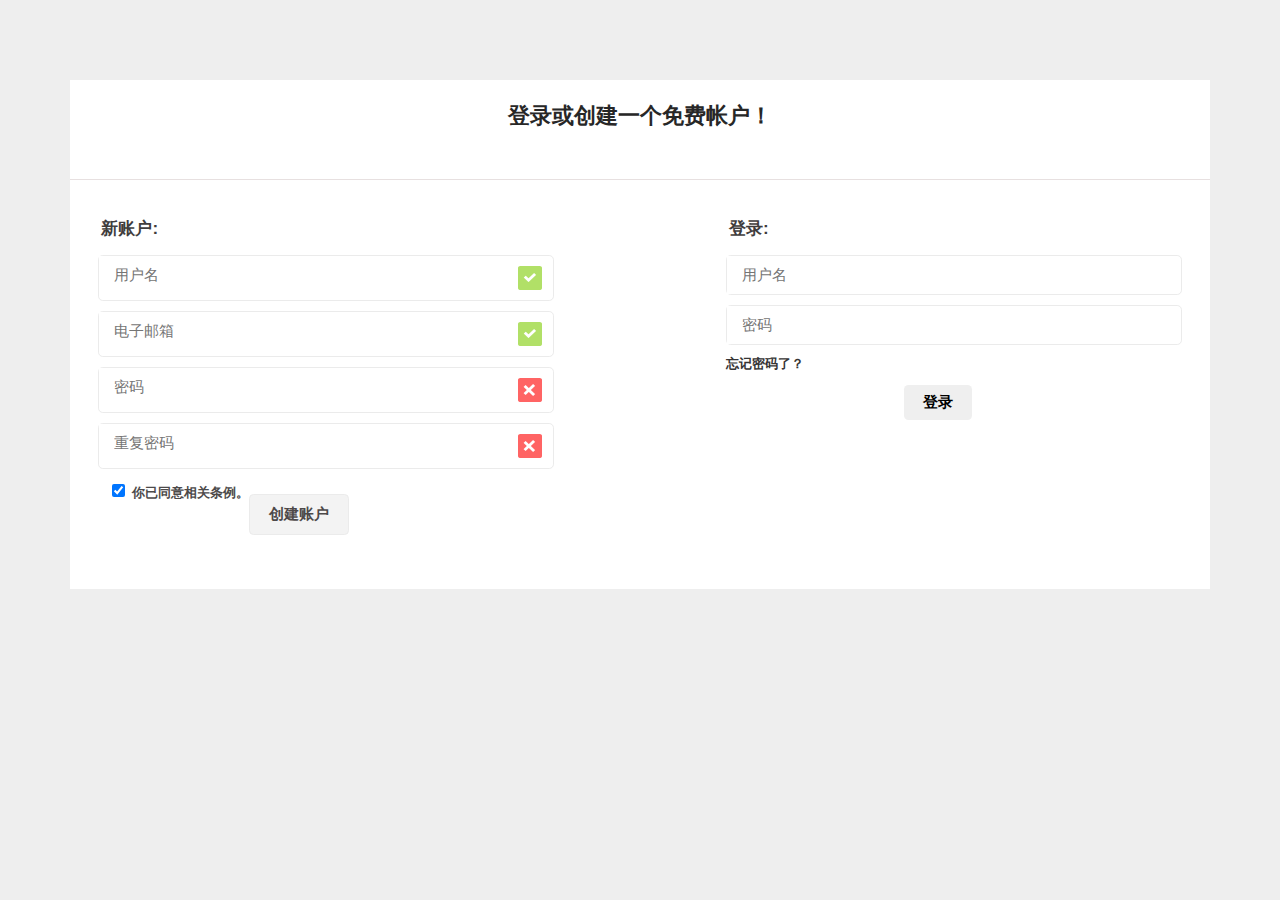
<file: 响应式表单/index.html>
<!DOCTYPE html>
<html>
<head>
    <meta charset="utf-8">
    <link href="css/style.css" rel='stylesheet' type='text/css'/>
    <meta name="viewport" content="width=device-width, initial-scale=1">
    <title>响应式表单</title>
    <script type="application/x-javascript"> addEventListener("load", function () {
        setTimeout(hideURLbar, 0);
    }, false);
    function hideURLbar() {
        window.scrollTo(0, 1);
    } </script>
    <!--webfonts-->
    <!--//webfonts-->
</head>
<body>
<div class="main">
    <div class="header">
        <h1>登录或创建一个免费帐户！</h1>
    </div>
    <p></p>
    <form>
        <ul class="left-form">
            <h2>新账户:</h2>
            <li>
                <input type="text" placeholder="用户名" required/>
                <a href="#" class="icon ticker"> </a>
                <div class="clear"></div>
            </li>
            <li>
                <input type="text" placeholder="电子邮箱" required/>
                <a href="#" class="icon ticker"> </a>
                <div class="clear"></div>
            </li>
            <li>
                <input type="password" placeholder="密码" required/>
                <a href="#" class="icon into"> </a>
                <div class="clear"></div>
            </li>
            <li>
                <input type="password" placeholder="重复密码" required/>
                <a href="#" class="icon into"> </a>
                <div class="clear"></div>
            </li>
            <label class="checkbox"><input type="checkbox" name="checkbox" checked=""><i> </i>你已同意相关条例。</label>
            <input type="submit" onClick="myFunction()" value="创建账户">
            <div class="clear"></div>
        </ul>
        <ul class="right-form">
            <h3>登录:</h3>
            <div>
                <li><input type="text" placeholder="用户名" required/></li>
                <li><input type="password" placeholder="密码" required/></li>
                <h4>忘记密码了？</h4>
                <input type="submit" onClick="myFunction()" value="登录" style="margin-left: 100px">
            </div>
            <div class="clear"></div>
        </ul>
        <div class="clear"></div>

    </form>

</div>

</body>
</html>
</file>
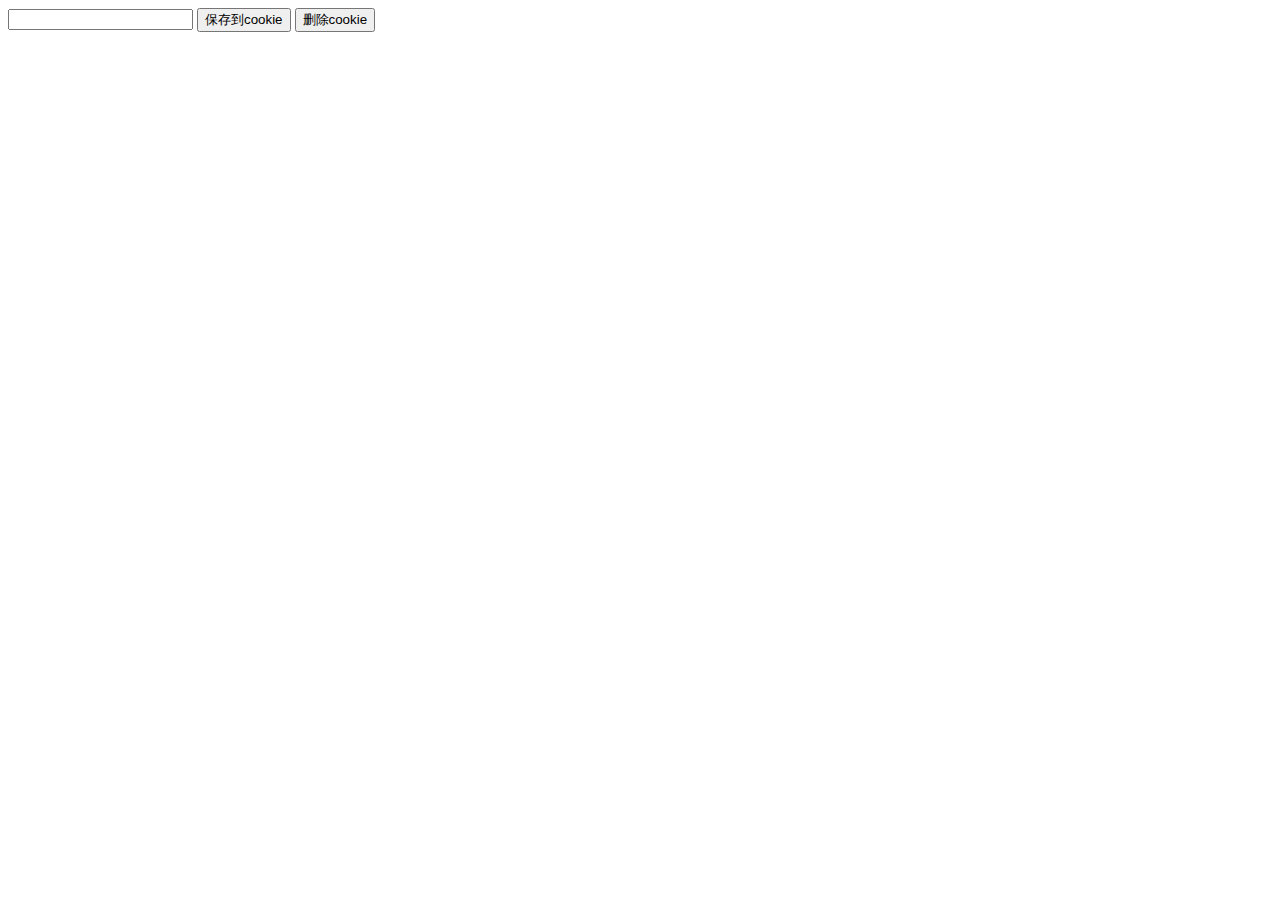
<file: cookie的存取与删除/cookie.html>
<!doctype html>
<html lang="en">
<head>
    <meta charset="UTF-8">
    <title>Document</title>
    <script>
        window.onload=function(){
            var oUser=document.getElementById("username");
            var oSave=document.getElementById("add");
            var oDel=document.getElementById("del");
            if(getCookie("username")){
                oUser.value=getCookie("username");}
            oSave.onclick=function(){
                alert("登陆成功");
                if(confirm("是否要保存cookie")){
                    setCookie('username',oUser.value,5);
                }
            };
            oDel.onclick=function(){
                if(confirm("是否要删除cookie")){
                    removeCookie("username");
                    oUser.value='';
                }
            }
        }
        function setCookie(key,value,t){
            var oDate=new Date();
            oDate.setDate(oDate.getDate()+t);
            document.cookie=key+'='+value+';expires='+oDate.toGMTString();
        }
        function getCookie(key){
            var arr1=document.cookie.split("; ");
            for(var i=0;i<arr1.length;i++){
                var arr2=arr1[i].split("=");
                if(arr2[0]==key){
                    return decodeURI(arr2[1]);
                }

            }
        }
        function removeCookie(key){
            setCookie(key,'',-1);
        }
    </script>
</head>
<body>
<input type="text" id="username"/>
<input type="button" id="add" value="保存到cookie"/>
<input type="button" id="del" value="删除cookie"/>
</body>
</html>
</file>
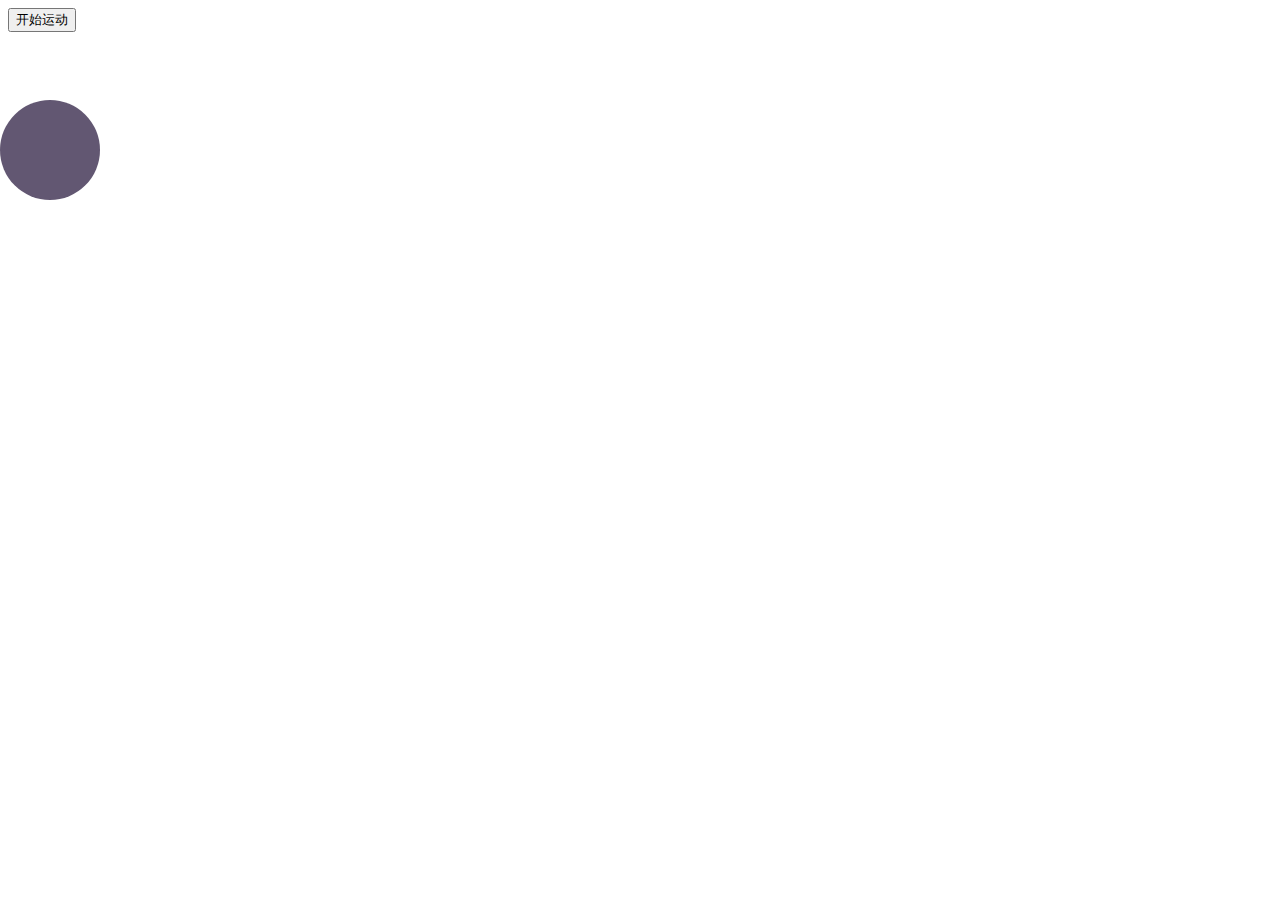
<file: 常见的运动专题/弹性运动.html>
<!doctype html>
<html lang="en">
<head>
    <meta charset="UTF-8">
    <title>Document</title>
    <style>
        .box1{
            background:#625772;
            border-radius: 50%;
            width:100px;
            height:100px;
            position:absolute;
            left:0px;
            top:100px;
        }
    </style>
</head>
<body>
<script>
    var iSpeed=0;
    //var timer=null;
    function startMove(){
        var oDiv= document.getElementsByClassName("box1")[0];
        //clearInterval(timer);
        timer=setInterval(function(){
            iSpeed+=(300-oDiv.offsetLeft)/5;
            iSpeed*=0.7;//摩擦力系数
            oDiv.style.left=oDiv.offsetLeft+iSpeed+'px';
        },30)
    }

</script>
<div id="box"><div>
    <input value="开始运动" type="button" onclick="startMove()">
    <div class="box1"></div>
</body>
</html>
</file>
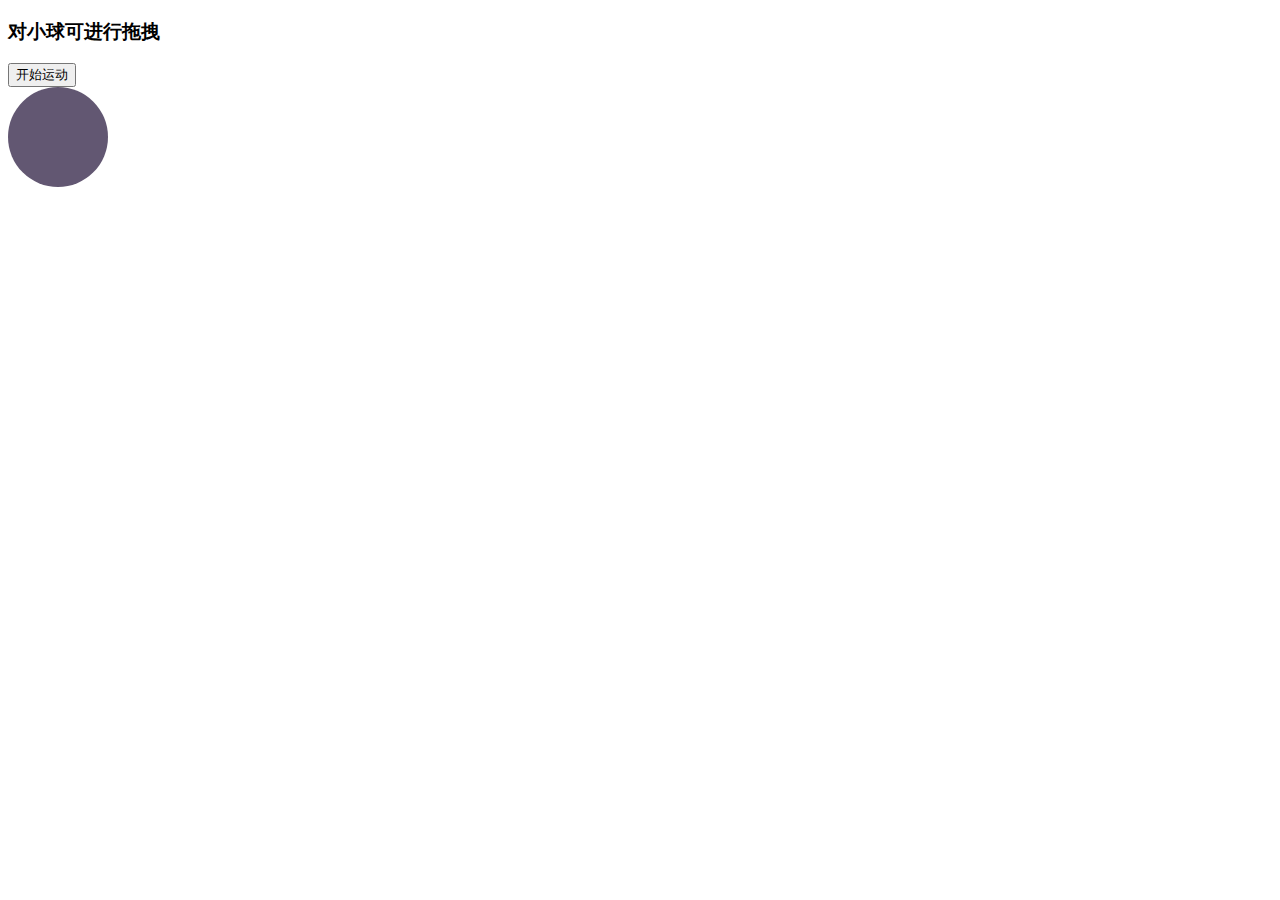
<file: 常见的运动专题/拖拽与碰撞运动.html>
<!DOCTYPE html>
<html lang="en">
<head>
    <meta charset="UTF-8">
    <title>Title</title>
    <style>
        #div1 {
            width: 100px;
            height: 100px;
            border-radius: 50%;
            background: #625772;
            position: absolute;
        }

        div {
            width: 3px;
            height: 3px;
            border-radius: 50%;
            position: absolute;
            background: #625772;
        }
    </style>
    <script>
        window.onload = function () {
            var oDiv = document.getElementById("div1");

            var lastX = 0;
            var lastY = 0;

            oDiv.onmousedown = function (ev) {
                var oEvent = ev || event;
                var disX = oEvent.clientX - oDiv.offsetLeft;
                var disY = oEvent.clientY - oDiv.offsetTop;

                document.onmousemove = function (ev) {
                    var oEvent = ev || event;
                    var l = oEvent.clientX - disX;
                    var t = oEvent.clientY - disY;

                    oDiv.style.left = l + 'px';
                    oDiv.style.top = t + 'px';

                    iSpeedX = l - lastX;
                    iSpeedY = t - lastY;
                    lastX = l;
                    lastY = t;
                    document.title = "x:" + iSpeedX + "|y:" + iSpeedY;
                };
                document.onmouseup = function () {
                    document.onmousemove = null;
                    document.onmouseup = null;

                    startMove();
                };
            }
        }

        var timer = null;

        var iSpeedX = 0;
        var iSpeedY = 0;
        function startMove() {
            clearInterval(timer);
            timer = setInterval(function () {
                var oDiv = document.getElementById("div1");

                iSpeedY += 3;

                var l = oDiv.offsetLeft + iSpeedX;
                var t = oDiv.offsetTop + iSpeedY;

                if (t >= document.documentElement.clientHeight - oDiv.offsetHeight) {
                    iSpeedY *= -0.8;
                    iSpeedX *= 0.8;
                    t = document.documentElement.clientHeight - oDiv.offsetHeight;
                } else if (t <= 0) {
                    iSpeedY *= -1;
                    iSpeedX *= 0.8;
                    t = 0;
                }
                if (l > document.documentElement.clientWidth - oDiv.offsetWidth) {
                    iSpeedX *= -0.8;
                    l = document.documentElement.clientWidth - oDiv.offsetWidth;
                } else if (l <= 0) {
                    iSpeedX *= -0.8;
                    l = 0;
                }
                if (Math.abs(iSpeedX) < 1) {
                    iSpeedX = 0;
                }
                if (Math.abs(iSpeedY) < 1) {
                    iSpeedY = 0;
                }
                if (iSpeedX == 0 && iSpeedY == 0 && t == document.documentElement.clientHeight - oDiv.offsetHeight) {
                    clearInterval(timer);
                    alert("停止");
                }
                oDiv.style.left = l + 'px';
                oDiv.style.top = t + 'px';
            }, 30);
        }
    </script>
</head>
<body>
<h3 >对小球可进行拖拽</h3>
<input type="button" value="开始运动" onclick="startMove()">
<div id="div1"></div>
</body>
</html>
</file>
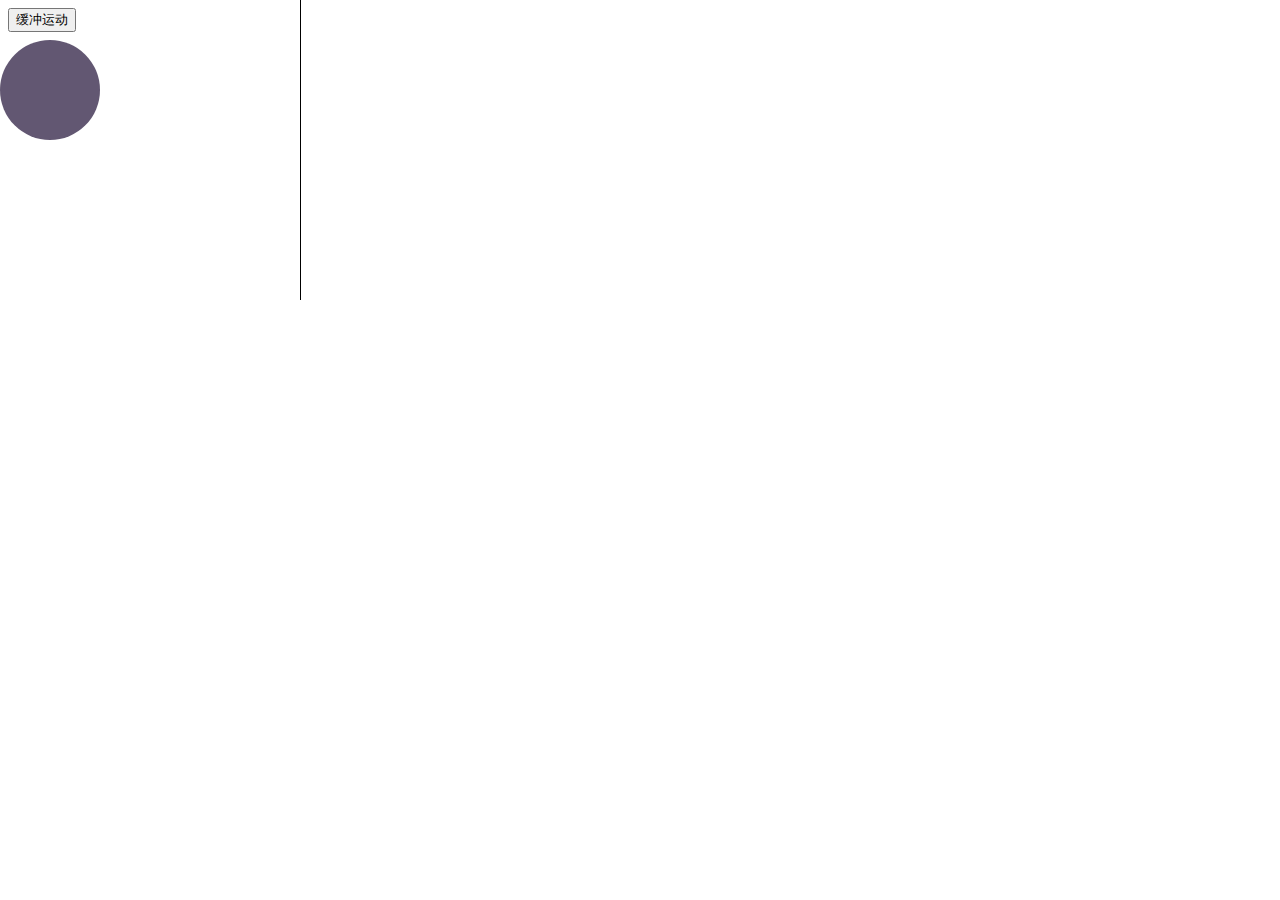
<file: 常见的运动专题/缓冲运动.html>
<!DOCTYPE html>
<html lang="en">
<head>
    <meta charset="UTF-8">
    <title>Title</title>
    <style>
        #div1{
            width:100px;
            height:100px;
            border-radius: 50%;
            background-color: #625772;
            position:absolute;
            top:40px;
            left:0px;
        }
    </style>
</head>
<body>
<input type="button" value="缓冲运动" onclick="startMove(300)">
<div id="div1"></div>
<span style="width:1px;height:300px;background: black;position:absolute;left: 300px;;top:0;"></span>
<script>
    var timer=null;
    var oDiv = document.getElementById("div1");
    function startMove(iTarget){
        clearInterval(timer);
        timer=setInterval(
                function(){
                    var speed=(iTarget-oDiv.offsetLeft)/8;
                    speed=speed>0?Math.ceil(speed):Math.floor(speed);
                    if(oDiv.offsetLeft>=iTarget){
                        clearInterval(timer);
                    }else{

                        oDiv.style.left=oDiv.offsetLeft+speed+'px';
                    }
                },30
        );
    }
</script>
</body>
</html>
</file>
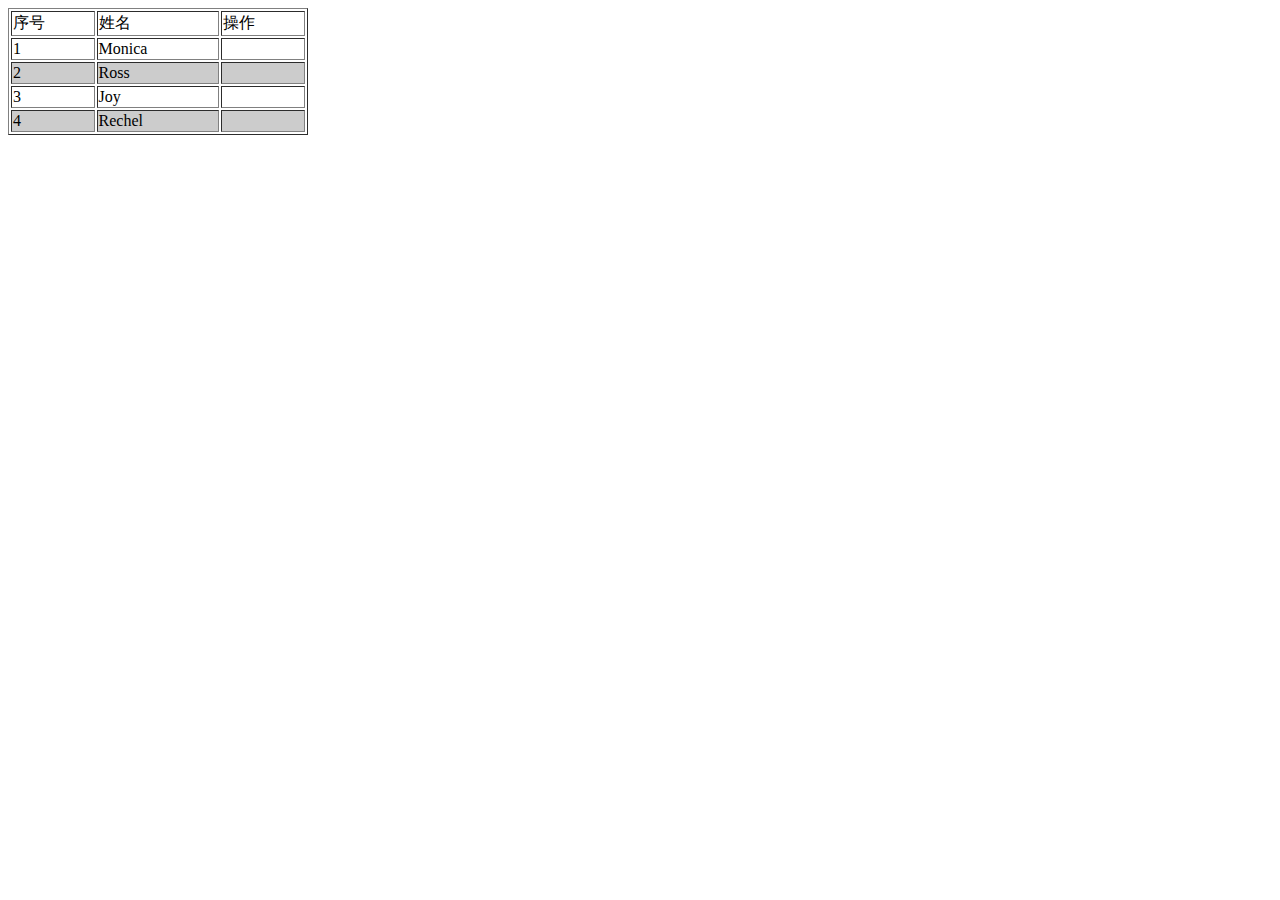
<file: 表格常见效果/01.表格-隔行变色.html>
<!DOCTYPE html>
<html lang="en">
<head>
    <meta charset="UTF-8">
    <title>隔行变色</title>
    <script>
        window.onload= function () {
            var oTable=document.getElementById('table1');
            var oTr=oTable.tBodies[0].rows;
            var i=0;
            for(i=0;i<oTr.length;i++){
                oTr[i].style.background=i%2?'#ccc':'';
            }
        }
    </script>
</head>
<body>
<table border="1" style="width:300px"; id="table1">
    <thead>
        <td>序号</td>
        <td>姓名</td>
        <td>操作</td>
    </thead>
    <tbody>
        <tr>
            <td>1</td>
            <td>Monica</td>
            <td></td>
        </tr>
        <tr>
            <td>2</td>
            <td>Ross</td>
            <td></td>
        </tr>
        <tr>
            <td>3</td>
            <td>Joy</td>
            <td></td>
        </tr>
        <tr>
            <td>4</td>
            <td>Rechel</td>
            <td></td>
        </tr>
    </tbody>
</table>
</body>
</html>
</file>
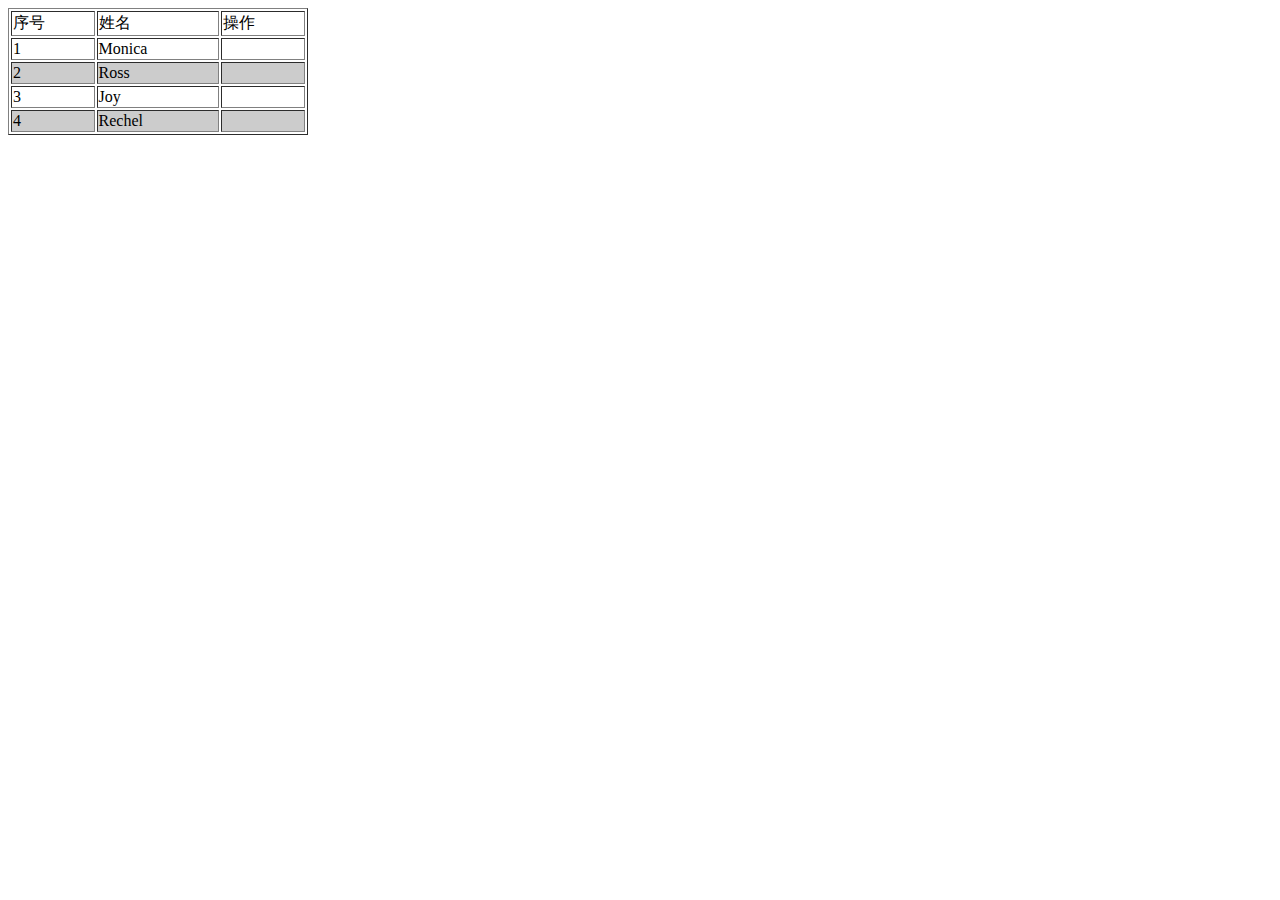
<file: 表格常见效果/02-悬停变色.html>
<!DOCTYPE html>
<html lang="en">
<head>
    <meta charset="UTF-8">
    <title>隔行变色</title>
    <script>
        window.onload= function () {
            var oTable=document.getElementById('table1');
            var oTr=oTable.tBodies[0].rows;
            var i=0;
            var oldColor='';
            for(i=0;i<oTr.length;i++){
                oTr[i].style.background=i%2?'#ccc':'';
                oTr[i].onmouseover=function(){
                    oldColor=this.style.background;
                    this.style.background='yellow';
                };
                oTr[i].onmouseout=function(){
                    this.style.background=oldColor;
                };

            }
        }
    </script>
</head>
<body>
<table border="1" style="width:300px"; id="table1">
    <thead>
    <td>序号</td>
    <td>姓名</td>
    <td>操作</td>
    </thead>
    <tbody>
    <tr>
        <td>1</td>
        <td>Monica</td>
        <td></td>
    </tr>
    <tr>
        <td>2</td>
        <td>Ross</td>
        <td></td>
    </tr>
    <tr>
        <td>3</td>
        <td>Joy</td>
        <td></td>
    </tr>
    <tr>
        <td>4</td>
        <td>Rechel</td>
        <td></td>
    </tr>
    </tbody>
</table>
</body>
</html>
</file>
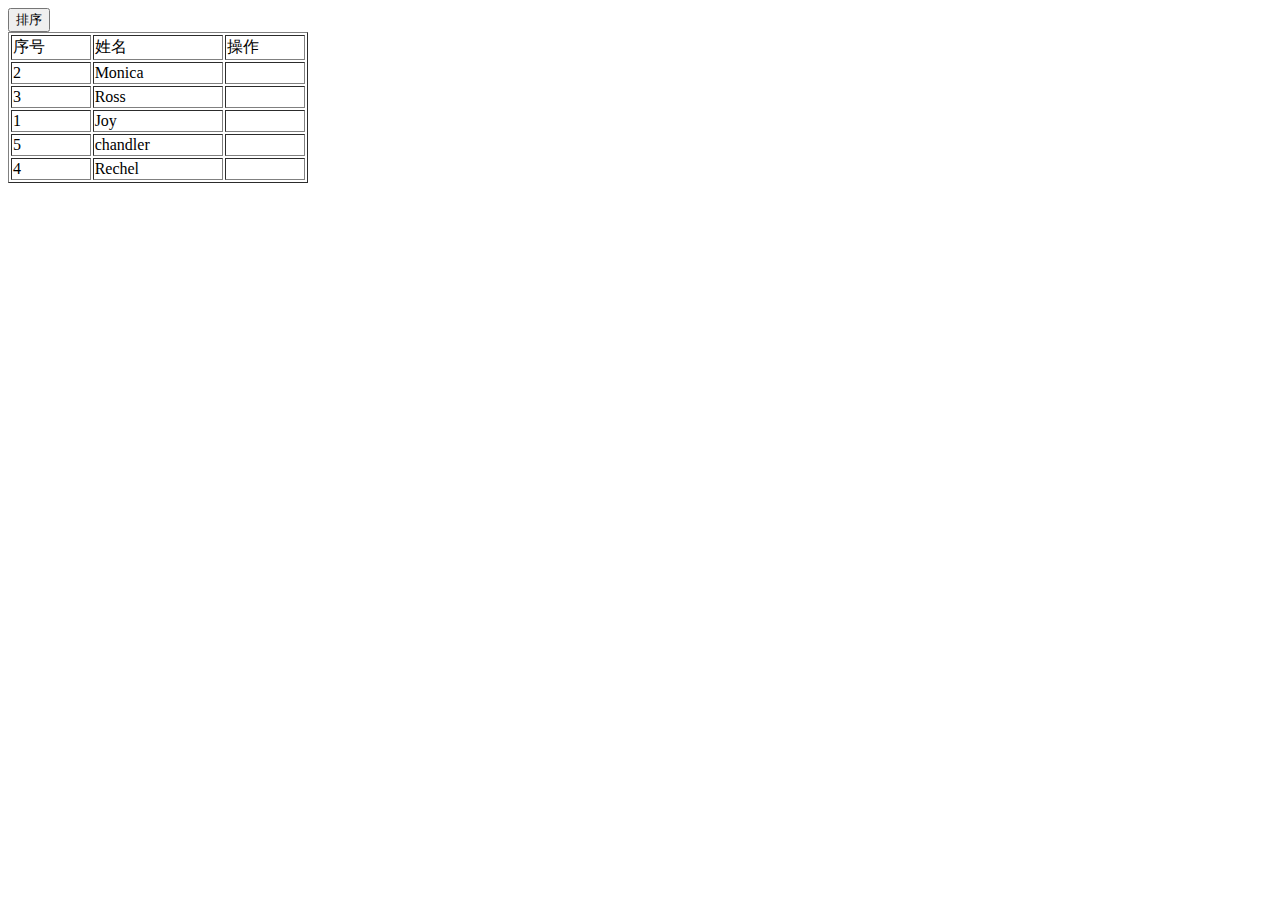
<file: 表格常见效果/03-表格升降排序.html>
<!DOCTYPE html>
<html lang="en">
<head>
    <meta charset="UTF-8">
    <title>隔行变色</title>
    <script>
        window.onload= function () {
            var oBtn=document.getElementById("btn1");
            var oTable=document.getElementById('table1');
            var oTr=oTable.tBodies[0].rows;
            var bAsc=true;
            oBtn.onclick= function () {
                var i=0;
                var arr=[];
                //1.转成数组
                for(i=0;i<oTr.length;i++){
                    arr[i]=oTr[i];
                }
                //2.数组排序
                arr.sort(function(tr1,tr2){
                    if(bAsc){
                        return parseInt(tr1.cells[0].innerHTML)-parseInt(tr2.cells[0].innerHTML);
                    }else {
                        return parseInt(tr2.cells[0].innerHTML)-parseInt(tr1.cells[0].innerHTML);
                    }

                });
                //3.重新插入
                for(var j=0;j<arr.length;j++){
                    oTable.tBodies[0].appendChild(arr[j]);
                }

                bAsc=!bAsc;

//                if(bAsc){
//                    bAsc=false;
//                }else {
//                    bAsc=true;
//                }
//                console.log(bAsc);
            };
        }
    </script>
</head>
<body>
<input type="button" value="排序" id="btn1">
<table border="1" style="width:300px"; id="table1">
    <thead>
    <td>序号</td>
    <td>姓名</td>
    <td>操作</td>
    </thead>
    <tbody>
    <tr>
        <td>2</td>
        <td>Monica</td>
        <td></td>
    </tr>
    <tr>
        <td>3</td>
        <td>Ross</td>
        <td></td>
    </tr>
    <tr>
        <td>1</td>
        <td>Joy</td>
        <td></td>
    </tr>
    <tr>
        <td>5</td>
        <td>chandler</td>
        <td></td>
    </tr>
    <tr>
        <td>4</td>
        <td>Rechel</td>
        <td></td>
    </tr>
    </tbody>
</table>
</body>
</html>
</file>
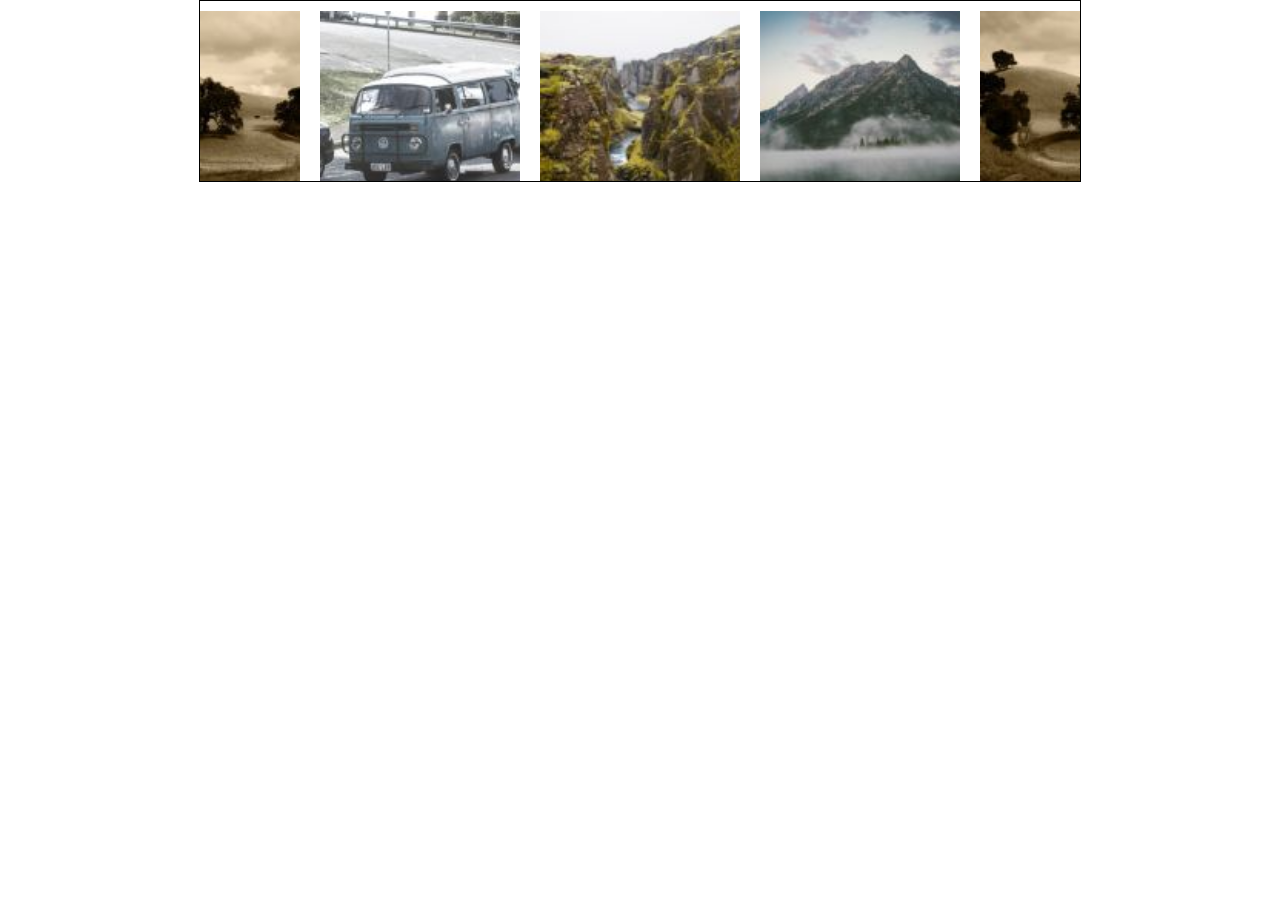
<file: 轮播专题/1.无缝滚动.html>
<!DOCTYPE html>
<html lang="en">
<head>
    <meta charset="UTF-8">
    <title>Title</title>
    <style>
        *{
            margin:0;padding:0;
        }
        #div1{
            position: relative;border: 1px solid #000000;width:880px;height:180px;margin:0 auto;
            overflow: hidden;
        }
        #div1 ul{
            position: absolute;left:0;
        }
        #div1 ul li{
            list-style: none;float: left;width:200px;height:160px;padding:10px;
        }
        #div1 ul li img{
            width:200px;
        }
    </style>
    <script>
        window.onload=function(){
            var oDiv=document.getElementById("div1");
            var oUl=oDiv.getElementsByTagName("ul")[0];
            var aLi=oUl.getElementsByTagName("li");
            var timer=null;

            oUl.innerHTML+=oUl.innerHTML;
            oUl.style.width=aLi.length*aLi[0].offsetWidth+'px';

            timer=setInterval(fnMove,30);

            //无缝滚动
            function fnMove(){
                if(oUl.offsetLeft<-oUl.offsetWidth/2){
                    oUl.style.left=0;
                }
                oUl.style.left=oUl.offsetLeft-5+"px";
            }

            //鼠标移入暂停
            oDiv.onmouseover=function(){
                clearInterval(timer);
            };
            oDiv.onmouseout=function(){
               timer =setInterval(fnMove,30);
            }
        };
    </script>
</head>
<body>
<div id="div1">
    <ul>
        <li><img src="img/5.jpg" alt="1"></li>
        <li><img src="img/6.jpg" alt="1"></li>
        <li><img src="img/7.jpg" alt="1"></li>
        <li><img src="img/8.jpg" alt="1"></li>
    </ul>
</div>
</body>
</html>
</file>
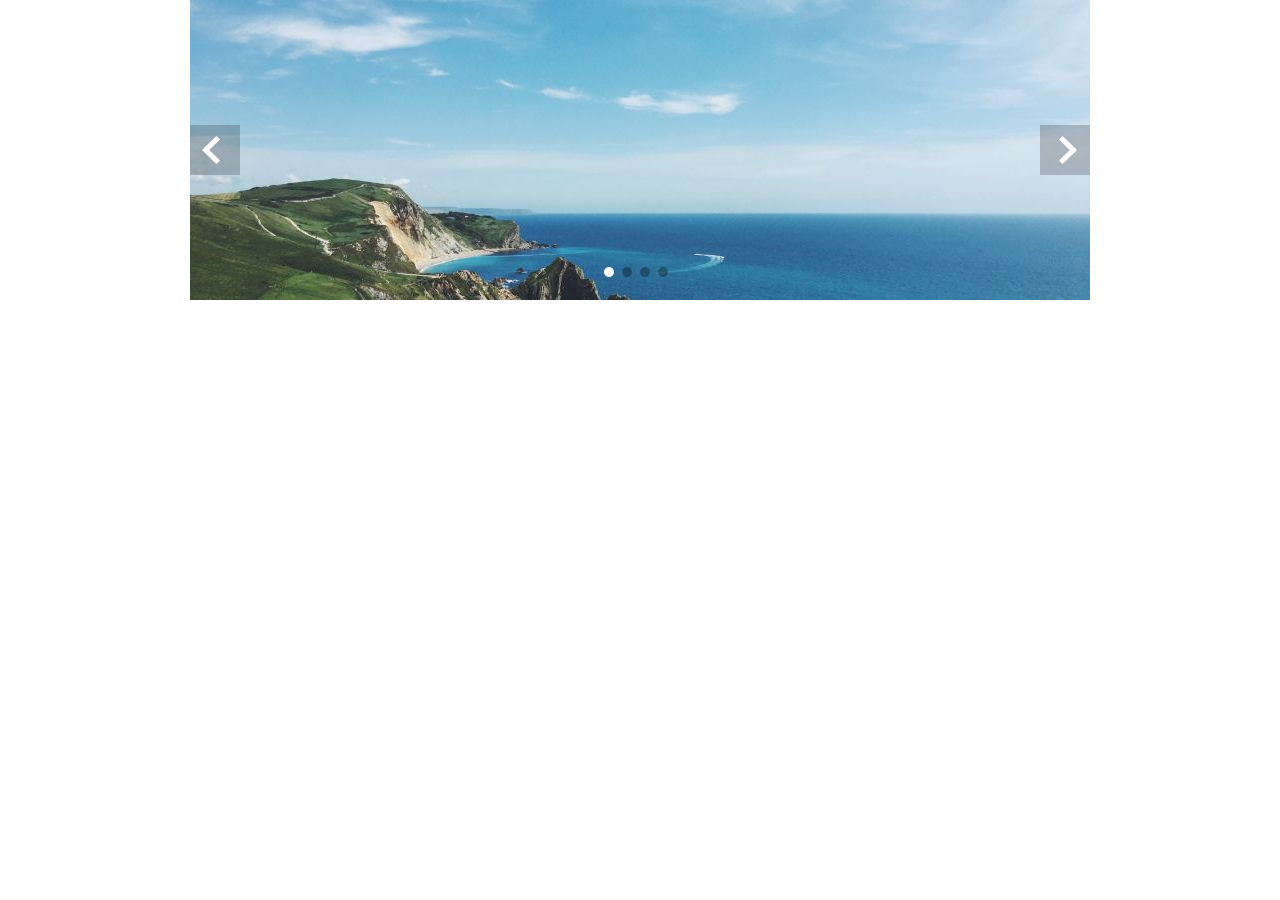
<file: 轮播专题/2.单页滚动.html>
<!doctype html>
<html>
<head>
    <meta charset="UTF-8">
    <title>百度商业服务市场-轮换图片</title>
    <style type="text/css">
        * {
            margin: 0;
            padding: 0;
        }

        body {
            font: 12px/1.125 Arial, Helvetica, sans-serif;
            background: #fff;
        }

        table {
            border-collapse: collapse;
            border-spacing: 0;
        }

        li {
            list-style: none;
        }

        fieldset, img {
            border: 0;
        }

        article, aside, details, figcaption, figure, footer, header,  menu, nav, section {
            display: block
        }

        q:before, q:after {
            content: '';
        }

        a:focus, input, textarea {
            outline-style: none;
        }

        input[type="text"], input[type="password"], textarea {
            outline-style: none;
            -webkit-appearance: none;
        }

        textarea {
            resize: none
        }

        address, caption, cite, code, dfn, em, i, th, var {
            font-style: normal;
            font-weight: normal;
        }

        legend {
            color: #000;
        }

        abbr, acronym {
            border: 0;
            font-variant: normal;
        }

        a {
            color: #0a8cd2;
            text-decoration: none;
            cursor: pointer;
        }

        a:hover {
            text-decoration: underline;
        }

        .clearfix:after {
            content: ".";
            display: block;
            height: 0;
            clear: both;
            visibility: hidden;
        }

        .clearfix {
            display: inline-block;
        }

        .clearfix {
            display: block;
        }

        .clear {
            clear: both;
            height: 0;
            font: 0/0 Arial;
            visibility: hidden;
        }

        .none {
            display: none
        }

        /* main.css */
        .wrapper {
            text-align: center;
            width: 900px;
            margin: 0px auto;
            position: relative
        }

        #index-banner {
            width: 900px;
            height: 300px
        }

        .img-li-float {
            float: left
        }

        #box ul {
            z-index: 2;
        }

        .banner-ico-box {
            position: absolute;
            left: 0;
            bottom: 20px;
            width: 100%;
            text-align: center;
            z-index: 4;
        }

        .banner-ico-box a {
            width: 10px;
            height: 10px;
            display: inline-block;
            background: url(img/banner-btn.png) -16px -50px no-repeat;
            margin-right: 8px
        }

        .banner-ico-box .active {
            width: 10px;
            height: 10px;
            display: inline-block;
            background: url(img/banner-btn.png) -1px -50px no-repeat
        }

        .banner-left-btn, .banner-right-btn {
            z-index: 3;
            width: 50px;
            height: 50px;
            display: inline-block;
            position: absolute;
            top: 50%;
            margin-top: -25px;
        }

        .banner-left-btn {
            background: url(img/banner-btn.png) 0 0 no-repeat;
            left: 0;
        }

        .banner-right-btn {
            background: url(img/banner-btn.png) -50px 0 no-repeat;
            right: 0;
        }
    </style>
</head>
<body>
<!--https://open2.baidu.com/-->
<div class="wrapper">
    <div id="index-banner">
        <div id="box" style="width: 900px; position: relative; height: 300px; overflow:hidden;">
            <ul style="position: absolute;top: 0;left: 0;width: 9800px;">
                <li class="img-li-float">
                    <a target="_blank"><img src="img/1.jpg"></a>
                </li>
                <li class="img-li-float">
                    <a target="_blank"><img src="img/2.jpg"></a>
                </li>
                <li class="img-li-float">
                    <a target="_blank"><img src="img/3.jpg"></a>
                </li>
                <li class="img-li-float">
                    <a target="_blank"><img src="img/4.jpg"></a>
                </li>

            </ul>
            <!--下方小圆圈-->
            <div id="ico" class="banner-ico-box">
                <a class="active"></a><a class=""></a><a class=""></a><a class=""></a>
            </div>
            <!--左右切换按钮-->
            <a id="prev" class="banner-left-btn"></a><a id="next" class="banner-right-btn"></a>
        </div>
    </div>
</div>
<script>
    (function () {
        var box = document.getElementById('box');
        var ul = box.getElementsByTagName('ul')[0];
        ul.innerHTML += ul.innerHTML;
        var li = ul.getElementsByTagName('li');
        var img = ul.getElementsByTagName('img');
        var l = li.length;
        var len = li.length / 2;
        var half = len / 2;
        var ico = document.getElementById('ico').getElementsByTagName('a');
        var prev = document.getElementById('prev');
        var next = document.getElementById('next');
        var li_w = 0;
        img[0].onload = function () {
            li_w = li[0].offsetWidth;
        }
        var timer = null;
        var now = 0;

        function auto() {
            next.onclick();
        }

        timer = setInterval(auto, 3000);
        prev.onclick = function () {
            if (now > 0) {
                now--;
            } else {
                now = len - 1;
                ul.style.left = -(li_w * len) + 'px';
            }
            scroll();
        }
        next.onclick = function () {
            if (now < l - 1) {
                now++;
            } else {
                now = len;
                ul.style.left = -(li_w * (len - 1)) + 'px';
            }
            scroll();
        }
        box.onmouseover = function () {
            clearInterval(timer);
        }
        box.onmouseout = function () {
            timer = setInterval(auto, 3000);
        }
        function scroll() {
            act(ul, 'left', -li_w * (now));
            tab();
        }

        function tab() {
            for (var i = 0; i < ico.length; i++) {
                ico[i].className = '';
            }
            ico[now % 4].className = 'active';
        }

        function css(obj, attr) {
            if (obj.currentStyle) {
                return obj.currentStyle[attr];
            } else {
                return getComputedStyle(obj, false)[attr];
            }
        }

        function act(obj, attr, target, fn) {
            obj.timer && clearInterval(obj.timer);
            obj.timer = setInterval(function () {
                var stop = true;
                var cur = parseInt(css(obj, attr));
                var speed = (target - cur) / 8;
                speed = speed > 0 ? Math.ceil(speed) : Math.floor(speed);
                if (cur != target) {
                    stop = false;
                    obj.style[attr] = cur + speed + 'px';
                }
                if (stop) {
                    clearInterval(obj.timer);
                    obj.timer = null;
                    fn && fn();
                }
            }, 30);
        }

        function loadImage(url, callback) {
            var img = new Image(); //创建一个Image对象，实现图片的预下载
            img.src = url;
            if (img.complete) { // 如果图片已经存在于浏览器缓存，直接调用回调函数
                callback.call(img);
                return; // 直接返回，不用再处理onload事件
            }
            img.onload = function () { //图片下载完毕时异步调用callback函数。
                callback.call(img);//将回调函数的this替换为Image对象
            };
        };
    }());
</script>
</body>
</html>
</file>
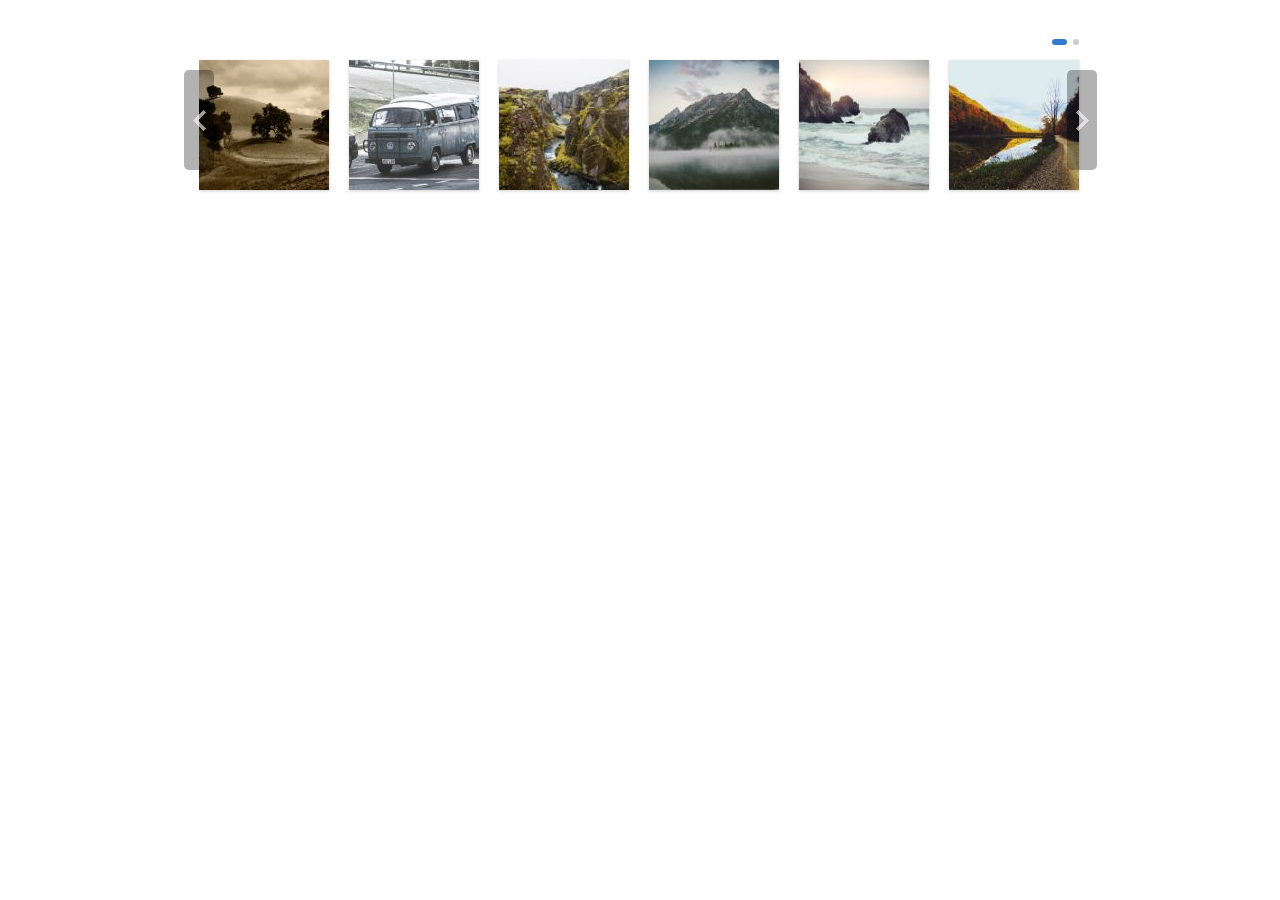
<file: 轮播专题/3.整页滚动.html>
<!doctype html>
<html>
<head>
    <meta charset="UTF-8">
    <title></title>
    <style>
        * {
            margin: 0;
            padding: 0;
        }

        body {
            font: 12px/1.125 Arial, Helvetica, sans-serif;
            background: #fff;
        }

        table {
            border-collapse: collapse;
            border-spacing: 0;
        }

        li {
            list-style: none;
        }

        fieldset, img {
            border: 0;
        }

        article, aside, details, figcaption, figure, footer, header, menu, nav, section {
            display: block
        }

        q:before, q:after {
            content: '';
        }

        a:focus, input, textarea {
            outline-style: none;
        }

        input[type="text"], input[type="password"], textarea {
            outline-style: none;
            -webkit-appearance: none;
        }

        textarea {
            resize: none
        }

        address, caption, cite, code, dfn, em, i, th, var {
            font-style: normal;
            font-weight: normal;
        }

        legend {
            color: #000;
        }

        abbr, acronym {
            border: 0;
            font-variant: normal;
        }

        a {
            color: #0a8cd2;
            text-decoration: none;
        }

        a:hover {
            text-decoration: underline;
        }

        .clearfix:after {
            content: ".";
            display: block;
            height: 0;
            clear: both;
            visibility: hidden;
        }

        .clearfix {
            display: inline-block;
        }

        .clearfix {
            display: block;
        }

        .clear {
            clear: both;
            height: 0;
            font: 0/0 Arial;
            visibility: hidden;
        }

        .none {
            display: none
        }

        /* main */
        .mod {
            width: 883px;
            margin: 30px auto;
            position: relative;
        }

        .mod-release {
            padding-bottom: 5px
        }

        /*.mod-release .mui-slider .control-left,.mod-release .mui-slider .control-right{top:74px}*/
        .mod-release .mui-slider .control-left em, .mod-release .mui-slider .control-right em {
            filter: progid:DXImageTransform.Microsoft.Alpha(Opacity=30);
            opacity: 0.3
        }

        .mod-release .release {
            margin-top: -10px
        }

        .mod-release .release ul {
            padding-top: 10px
        }

        .mod-release .mui-slider-controller {
            display: inline;
            float: right;
            margin-top: 4px
        }

        .mod-release .mui-slider-scroll-wrap {
            padding-right: 10px;
            margin-right: -10px;
            position: relative;
            overflow: hidden;
            zoom: 1;
            width: 100%
        }

        .mod-release .mui-slider-scroll-container {
            position: relative;
            width: 5000px;
            left: 0;
        }

        .mod-release ul {
            display: inline;
            float: left;
            height: 184px;
            width: 900px;
            overflow: hidden
        }

        .mod-release li {
            display: inline;
            float: left;
            margin-right: 20px;
            padding-bottom: 10px;
            width: 130px
        }

        .mod-release li .pic {
            position: relative;
            margin-bottom: 5px;
            *zoom: 1
        }

        .mod-release li img {
            display: block;
            width: 130px;
            height: 130px;
            -webkit-box-shadow: 0 1px 3px rgba(0, 0, 0, 0.2);
            -moz-box-shadow: 0 1px 3px rgba(0, 0, 0, 0.2);
            box-shadow: 0 1px 3px rgba(0, 0, 0, 0.2)
        }

        .mod-release li .artist a {
            color: #999999
        }

        .mod-release li .artist a:visited {
            color: #999999
        }

        .mod-release li .artist a:focus {
            color: #999999
        }

        .mod-release li .artist a:hover {
            color: #999999
        }

        .mod-release li .artist a:active {
            color: #999999
        }

        .mod-release li .music {
            font-size: 14px
        }

        .mod-release li .play {
            position: absolute;
            right: 5px;
            bottom: 5px
        }

        .mui-slider .control-left, .mui-slider .control-right {
            position: absolute;
            z-index: 1;
            top: 50%;
            margin-top: -70px;
            width: 30px;
            height: 100px;
            cursor: pointer
        }

        .mui-slider .control-left i, .mui-slider .control-right i {
            position: absolute;
            z-index: 2;
            top: 50%;
            left: 50%;
            margin: -10px 0 0 -6px;
            width: 13px;
            height: 21px;
            filter: progid:DXImageTransform.Microsoft.Alpha(Opacity=60);
            opacity: 0.6;
            background: url("img/jE3izRb2.png") no-repeat
        }

        .mui-slider .control-left em, .mui-slider .control-right em {
            -webkit-border-radius: 5px;
            -moz-border-radius: 5px;
            -ms-border-radius: 5px;
            -o-border-radius: 5px;
            border-radius: 5px;
            position: absolute;
            width: 100%;
            height: 100px;
            top: 0;
            left: 0;
            background: black;
            filter: progid:DXImageTransform.Microsoft.Alpha(Opacity=30);
            opacity: 0.3
        }

        .mui-slider .control-left:hover i, .mui-slider .control-right:hover i {
            filter: progid:DXImageTransform.Microsoft.Alpha(Opacity=100);
            opacity: 1
        }

        .mui-slider .control-left {
            left: -15px
        }

        .mui-slider .control-right {
            right: -15px
        }

        .mui-slider .control-right i {
            background: url("img/Jqm9O4XG.png") no-repeat
        }

        .mui-slider-controller {
            overflow: hidden;
            *zoom: 1
        }

        .mui-slider-controller:after {
            content: "";
            display: table;
            clear: both
        }

        .mui-slider-controller .slider-page {
            position: relative;
            display: inline;
            float: left;
            line-height: 6px;
            *zoom: 1
        }

        .mui-slider-controller .slider-page:after {
            content: "";
            display: table;
            clear: both
        }

        .mui-slider-controller .slider-page-inner {
            display: inline;
            float: left;
            position: relative;
            overflow: hidden
        }

        .mui-slider-controller .slider-page-inner .bg {
            -webkit-border-radius: 4px;
            -moz-border-radius: 4px;
            -ms-border-radius: 4px;
            -o-border-radius: 4px;
            border-radius: 4px;
            position: absolute;
            z-index: 1;
            left: 0;
            top: 0;
            width: 100%;
            height: 16px;
            background: #333333;
            filter: progid:DXImageTransform.Microsoft.Alpha(Opacity=50);
            opacity: 0.5
        }

        .mui-slider-controller a {
            display: inline;
            float: left
        }

        .mui-slider-controller .page {
            position: relative;
            z-index: 2;
            padding: 5px 3px
        }

        .mui-slider-controller .page i {
            -webkit-transition: width 0.5s ease-out;
            -moz-transition: width 0.5s ease-out;
            -o-transition: width 0.5s ease-out;
            transition: width 0.5s ease-out;
            display: inline;
            float: left;
            width: 6px;
            height: 6px;
            margin: 0 auto;
            overflow: hidden;
            -webkit-border-radius: 5px;
            -moz-border-radius: 5px;
            -ms-border-radius: 5px;
            -o-border-radius: 5px;
            border-radius: 5px;
            background: #cccccc
        }

        .mui-slider-controller .page.on i {
            width: 15px;
            background: #327ccb
        }

        .mui-slider-controller .slider-right {
            left: 100%
        }

        .mui-slider-controller .slider-right .slider-page-inner {
            right: 100%
        }

        .mui-slider-controller .slider-center {
            left: 50%
        }

        .mui-slider-controller .slider-center .slider-page-inner {
            right: 50%
        }

        .mui-slider-controller .slider-left {
            left: 0
        }

        .mui-slider-controller .slider-left .slider-page-inner {
            right: 0
        }
    </style>
</head>
<body>
<div monkey="NI_new_album" class="mod mod-release">
    <div class="hd clearfix">
        <div class="mui-slider-controller">
            <div class="slider-page slider-right">
                <div id="bar" class="slider-page-inner">
                    <a class="page on" href=""><i> </i> </a>
                    <a class="page " href=""><i> </i></a>
                </div>
            </div>
        </div>
    </div>
    <div class="bd">
        <div id="box" class="release mui-slider">
            <a href="#" id="prev" class="control-left"><i> </i> <em> </em> </a>
            <a href="#" id="next" class="control-right"><i> </i> <em> </em> </a>
            <div class="mui-slider-scroll-wrap">
                <div id="container" class="mui-slider-scroll-container">
                    <ul class="clearfix">
                        <li>
                            <div class="pic">
                                <a target="_blank" href="#">
                                    <img alt="" src="img/5.jpg">
                                </a>
                                <span><a class="play icon-play-white js-play-album" href="#"></a></span>
                            </div>
                        </li>
                        <li>
                            <div class="pic">
                                <a target="_blank" href="#">
                                    <img alt="" src="img/6.jpg">
                                </a>
                                <span><a class="play icon-play-white js-play-album" href="#"></a></span>
                            </div>
                        </li>
                        <li>
                            <div class="pic">
                                <span class="icon icon-cover-special icon-top-right"></span>
                                <a target="_blank" href="#">
                                    <img alt="" src="img/7.jpg">
                                </a>
                                <span><a class="play icon-play-white js-play-album" href="#"></a></span>
                            </div>
                        </li>
                        <li>
                            <div class="pic">
                                <a target="_blank" href="#">
                                    <img alt="" src="img/8.jpg">
                                </a>
                                <span><a class="play icon-play-white js-play-album" href="#"></a></span>
                            </div>
                        </li>
                        <li>
                            <div class="pic">
                                <a target="_blank" href="#">
                                    <img alt="" src="img/9.jpg">
                                </a>
                                <span><a class="play icon-play-white js-play-album" href="#"></a></span>
                            </div>
                        </li>
                        <li>
                            <div class="pic">
                                <span class="icon icon-cover-special icon-top-right"></span>
                                <a target="_blank" href="#">
                                    <img alt="" src="img/10.jpg">
                                </a>
                                <span><a class="play icon-play-white js-play-album" href="#"></a></span>
                            </div>
                        </li>
                    </ul>
                    <ul class="clearfix">
                        <li>
                            <div class="pic">
                                <a target="_blank" href="#">
                                    <img alt="" src="img/11.jpg">
                                </a>
                                <span><a class="play icon-play-white js-play-album" href="#"></a></span>
                            </div>
                        </li>
                        <li>
                            <div class="pic">
                                <a target="_blank" href="#">
                                    <img alt="" src="img/12.jpg">
                                </a>
                                <span><a class="play icon-play-white js-play-album" href="#"></a></span>
                            </div>
                        </li>
                        <li>
                            <div class="pic">
                                <span class="icon icon-cover-special icon-top-right"></span>
                                <a target="_blank" href="#">
                                    <img alt="" src="img/13.jpg">
                                </a>
                                <span><a class="play icon-play-white js-play-album" href="#"></a></span>
                            </div>
                        </li>
                        <li>
                            <div class="pic">
                                <a target="_blank" href="#">
                                    <img alt="" src="img/14.jpg">
                                </a>
                                <span><a class="play icon-play-white js-play-album" href="#"></a></span>
                            </div>
                        </li>
                        <li>
                            <div class="pic">
                                <a target="_blank" href="#">
                                    <img alt="" src="img/15.jpg">
                                </a>
                                <span><a class="play icon-play-white js-play-album" href="#"></a></span>
                            </div>
                        </li>
                        <li>
                            <div class="pic">
                                <span class="icon icon-cover-special icon-top-right"></span>
                                <a target="_blank" href="#">
                                    <img alt="" src="img/16.jpg">
                                </a>
                                <span><a class="play icon-play-white js-play-album" href="#"></a></span>
                            </div>
                        </li>
                    </ul>
                </div>
            </div>
        </div>
    </div>
    <script>
        (function () {
            var box = document.getElementById('box');
            var bar = document.getElementById('bar');
            var dot = bar.getElementsByTagName('a');
            var prev = document.getElementById('prev');
            var next = document.getElementById('next');
            var container = document.getElementById('container');
            container.innerHTML += container.innerHTML;
            var ul = container.getElementsByTagName('ul');
            var li = ul[0].getElementsByTagName('li');
            var ul_w = ul[0].offsetWidth;
            var len = li.length * 2;
            var page = 4;
            var half = (page / 2);
            var now = 0;
            var timer = null;

            function auto() {
                next.onclick();
            }

            timer = setInterval(auto, 3000);
            prev.onclick = function () {
                if (now > 0) {
                    now--;
                } else {
                    now = half - 1;
                    container.style.left = -(ul_w * half) + 'px';
                }
                scroll();
            }
            next.onclick = function () {
                if (now < page - 1) {
                    now++;
                } else {
                    now = half;
                    container.style.left = -(ul_w * (half - 1)) + 'px';
                }
                scroll();
            }
            function scroll() {
                tab();
                act(container, 'left', -ul_w * now);
            }

            box.onmouseover = function () {
                clearInterval(timer);
            }
            box.onmouseout = function () {
                timer = setInterval(auto, 3000);
            }
            function tab() {
                for (var i = 0; i < 2; i++) {
                    dot[i].className = 'page';
                }
                dot[now % 2].className = 'page on';
            }

            function css(obj, attr) {
                if (obj.currentStyle) {
                    return obj.currentStyle[attr];
                } else {
                    return getComputedStyle(obj, false)[attr];
                }
            }

            function act(obj, attr, target, fn) {
                obj.timer && clearInterval(obj.timer);
                obj.timer = setInterval(function () {
                    var stop = true;
                    var cur = parseInt(css(obj, attr));
                    var speed = (target - cur) / 8;
                    speed = speed > 0 ? Math.ceil(speed) : Math.floor(speed);
                    if (target != cur) {
                        stop = false;
                        obj.style[attr] = speed + cur + 'px';
                    }
                    if (stop) {
                        clearInterval(obj.timer);
                        obj.timer = null;
                        fn && fn();
                    }
                }, 30);
            }
        }());
    </script>
</body>
</html>
</file>
<file: 响应式表单/css/style.css>
/* reset */
html,body,div,span,applet,object,iframe,h1,h2,h3,h4,h5,h6,p,blockquote,pre,a,abbr,acronym,address,big,cite,code,del,dfn,em,img,ins,kbd,q,s,samp,small,strike,strong,sub,sup,tt,var,b,u,i,dl,dt,dd,ol,nav ul,nav li,fieldset,form,label,legend,table,caption,tbody,tfoot,thead,tr,th,td,article,aside,canvas,details,embed,figure,figcaption,footer,header,hgroup,menu,nav,output,ruby,section,summary,time,mark,audio,video{margin:0;padding:0;border:0;font-size:100%;font:inherit;vertical-align:baseline;}
article, aside, details, figcaption, figure,footer, header, hgroup, menu, nav, section {display: block;}
ol,ul{list-style:none;margin:0px;padding:0px;}
blockquote,q{quotes:none;}
blockquote:before,blockquote:after,q:before,q:after{content:'';content:none;}
table{border-collapse:collapse;border-spacing:0;}
/* start editing from here */
a{text-decoration:none;}
.txt-rt{text-align:right;}/* text align right */
.txt-lt{text-align:left;}/* text align left */
.txt-center{text-align:center;}/* text align center */
.float-rt{float:right;}/* float right */
.float-lt{float:left;}/* float left */
.clear{clear:both;}/* clear float */
.pos-relative{position:relative;}/* Position Relative */
.pos-absolute{position:absolute;}/* Position Absolute */
.vertical-base{	vertical-align:baseline;}/* vertical align baseline */
.vertical-top{	vertical-align:top;}/* vertical align top */
nav.vertical ul li{	display:block;}/* vertical menu */
nav.horizontal ul li{	display: inline-block;}/* horizontal menu */
img{max-width:100%;}
/*end reset*/
/****-----start-body----****/
body{
	background:#eee;
	font-family: "HelveticaNeue", "Helvetica Neue", Helvetica, Arial, sans-serif;
}
.main{
	margin:7em auto 0;
	width:80%;
	background: #fff;
}
.header {
	text-align:center;
	padding:1.3em;
}
.header h1 {
	color:#272727;
	font-weight:700;
	font-size:22px;
}
.main p{
	text-align: center;
	font-size:15px;
	font-weight:600;
	color:#383737;
	padding: 20px 30px;
	border-bottom: 1px solid #E7E0E0;
	margin-top: -13px;
}
.main h2,.main h3{
	text-align:left;
	font-size:17px;
	font-weight:600;
	margin:15px 3px;
	color:#3F3D3D;
}

.left-form,.right-form{
	float:left;
	margin:22px 28px;
	width:40%;
}
.left-form input[type=text],.left-form input[type=email],.left-form input[type=password] {
	float:left;
	font-family: "HelveticaNeue", "Helvetica Neue", Helvetica, Arial, sans-serif;
	width:80%;
	padding: 0.7em 2em 0.7em 1em;
	border:none;
	color: #000;
	font-size:15px;
	float: left;
	outline: none;
}
.right-form{
	float:right;
}
form{
	padding-bottom: 2em;
}
.right-form li{
	display:block;
	color:#4D4949;
	border:1px solid #EBEBEB;
	border-radius: 0.3em;
	-webkit-border-radius:0.3em;
  	-moz-border-radius:0.3em;
 	 -o-border-radius:0.3em;
 	 margin-bottom: 10px;
}
.right-form input[type=text], input[type=password] {
	font-family: "HelveticaNeue", "Helvetica Neue", Helvetica, Arial, sans-serif;
	width:90%;
	padding: 0.7em 1em 0.7em 1em;
	color:#000;
	font-size: 15px;
	border:none;
  	outline:none;

}
.left-form li{
	display:block;
	color:#4D4949;
	border:1px solid #EBEBEB;
	border-radius: 0.3em;
	-webkit-border-radius:0.3em;
  	-moz-border-radius:0.3em;
 	 -o-border-radius:0.3em;
 	 margin-bottom: 10px;
}
.icon
{
	height:28px;
	width:28px;
	background:url(../images/spirit.png)  no-repeat;
	display: block;
	float: right;
	margin: 7px 9px 9px 0px;
}
.ticker{
	background:url(../images/spirit.png)  no-repeat 0px 0px;
}
.into{
	background:url(../images/spirit.png)  no-repeat -31px 0px;
}

.left-form submit{
	float:left;
}
.right-form submit{
	float:right;
}
.main h4{
	float: left;
	font-size:13px;
	font-weight: 600;
	color:#363535;
}
.left-form input[type=submit]{
  padding:10px 19px;
  border-radius:0.3em;
 -webkit-border-radius:0.3em;
  -moz-border-radius:0.3em;
  -o-border-radius:0.3em;
   color:#4D4949;
  background:#F3F3F3;
  border:1px solid #EBEBEB;
  font-weight:bold;
  font-size:15px;
  outline:none;
  transition: all 0.5s ease-out;
  -webkit-transition: all 0.5s ease-out;
  -moz-transition: all 0.5s ease-out;
  -ms-transition: all 0.5s ease-out;
  -o-transition: all 0.5s ease-out;
  margin-top:15px;
  cursor: pointer;
}
.right-form input[type=submit]{
  float:left;
  padding:8px 19px;
  border-radius:0.3em;
  border:none;
  outline:none;
  -webkit-border-radius:0.3em;
  -moz-border-radius:0.3em;
  -o-border-radius:0.3em;
  font-weight:bold;
  font-size:15px;
  transition: all 0.5s ease-out;
  -webkit-transition: all 0.5s ease-out;
  -moz-transition: all 0.5s ease-out;
  -ms-transition: all 0.5s ease-out;
  -o-transition: all 0.5s ease-out;
  margin: 2em -9em;
  cursor: pointer;
}
 input[type=submit]:hover {
 background:#2E2D2D;
 color:#fff;

}
/*---start-check-box----*/
.uncheked{
	height:40px;
	width:28px;
	display:block;
	background:url(../images/check-icon.png) no-repeat;
}
.cheked{
	height:40px;
	width:28px;
	display:block;
	background:url(../images/check-icon.png) no-repeat 50% 50%;
}
.disabled{
	height:40px;
	width:28px;
	display:block;
	background:url(../images/check-icon.png) no-repeat 0% 100%;
}
.price-selection-tree input[type="checkbox"]{
	display:none;
}
.price-selection-tree input[type="checkbox"]+label{
	float:left;
	display: block;
	vertical-align:top;
	font-size:13px;
	font-weight:600;
	margin-top:-0.3em;
	height: 76px;
	cursor:pointer;
}
.checkbox-grid-left p{
	display:block;
}
.left-form > label {
	font-size:13px;
	float:left;
	vertical-align: super;
	margin-left:10px;
	color:#4C4A4A;
	margin-top:2px;
	font-weight: 600;
}
input[type=checkbox].css-checkbox10 + label i.css-label10 {
	float:left;
	height:40px;
	width:28px;
	display: inline-block;
	line-height:18px;
	background-repeat: no-repeat;
	background-position: 0 0px;
	cursor: pointer;
	background: url(../images/check-icon.png) no-repeat -0px -82px;
}
input[type=checkbox].css-checkbox10:checked + label i.css-label10 {
	background: url(../images/check-icon.png) no-repeat -0px -82px;
	height: 20px;
}
/*----*/
/**start-copy-right**/
.copy-right {
	text-align: center;
}
.copy-right p {
	color:#000;
	font-size:1em;
	margin-top:5em;
	font-weight:600;
}
.copy-right p a {
	font-size:1em;
	font-weight:600;
	color:#669A16;
	-webkit-transition: all 0.3s ease-out;
	-moz-transition: all 0.3s ease-out;
	-ms-transition: all 0.3s ease-out;
	-o-transition: all 0.3s ease-out;
	transition: all 0.3s ease-out;
}
.copy-right a:hover{
	color:#000;
}

/*----start-responsive design-----*/
@media only screen and (max-width:1680px) and (min-width:1440px) {
	.main{
	width:70%;
	margin:6em auto 0;
	}
	.copy-right p {
		margin: 3.5em 0em;
	}
}
@media only screen and (max-width:1440px) and (min-width:1366px) {
	.main{
	width:80%;
	margin:6em auto 0;
	}
	.copy-right p {
	margin: 3.8em 0em;
	}
}
@media only screen and (max-width:1366px) and (min-width:1280px) {
	.main{
	width:82%;
	margin:6em auto 0;
	}
	.copy-right p {
	margin: 4em 0em;
	}
}
@media only screen and (max-width:1280px) and (min-width:1024px) {
	.main{
	width:89%;
	margin:5em auto 0;
	}
	.copy-right p {
	margin: 3.5em 0em;
	}
}
@media only screen and (max-width:1024px) and (min-width:768px) {
	.main{
	width:97%;
	margin:5em auto 0;
	}
	.left-form input[type=text], .left-form input[type=email], .left-form input[type=password] {
	font-family: "HelveticaNeue", "Helvetica Neue", Helvetica, Arial, sans-serif;
	width: 78%;
	}
	.right-form input[type=text], input[type=password] {
	font-family: "HelveticaNeue", "Helvetica Neue", Helvetica, Arial, sans-serif;
	width: 86%;
	}
	.copy-right p {
	margin: 3.5em 0em;
	}
}
@media only screen and (max-width:768px) and (min-width:640px) {
	.main{
	width:95%;
	margin:5em auto 0;
	}
	.left-form input[type=text], .left-form input[type=email], .left-form input[type=password] {
	font-family: "HelveticaNeue", "Helvetica Neue", Helvetica, Arial, sans-serif;
	padding: 0.7em 1em 0.7em 1em;
	width: 70%;
	}
	.right-form input[type=text], input[type=password] {
	font-family: "HelveticaNeue", "Helvetica Neue", Helvetica, Arial, sans-serif;
	padding: 0.7em 1em 0.7em 0em;
	width:89%;
	}
	.left-form{
	width:88%;
	text-align: center;
	}
	 .right-form {
	 	float:none;
	width:88%;
	text-align: center;
	}
	.left-form > label {
	margin-left:42px;
	margin-top: 13px;
	}
	.main h2,.main h3{
	text-align:center;
	}
	.left-form li{
	margin-left:32px;
	}
	.right-form li{
	margin-left:40px;
	}
	.left-form input[type=submit] {
	padding: 12px 12px;
	float: right;
	margin: 2px 0px;
	}
	.main h4 {
	float:left;
	margin: 7px 36px;
	}
	.main h3{
	margin-top:-2em;
	}
	.right-form input[type=submit] {
	float: right;
	padding: 8px 19px;
	margin:2px 3px;
	}
	.copy-right p {
	margin: 3.5em 0em;
	}
}	
@media only screen and (max-width:640px) and (min-width:480px) {
	.main{
	width:95%;
	margin:5em auto 0;
	}
	.left-form input[type=text], .left-form input[type=email], .left-form input[type=password] {
	font-family: "HelveticaNeue", "Helvetica Neue", Helvetica, Arial, sans-serif;
	padding: 0.7em 1em 0.7em 1em;
	width: 70%;
	}
	.right-form input[type=text], input[type=password] {
	font-family: "HelveticaNeue", "Helvetica Neue", Helvetica, Arial, sans-serif;
	padding: 0.7em 1em 0.7em 0em;
	width:89%;
	}
	.left-form{
	width:88%;
	text-align: center;
	}
	 .right-form {
	 	float:none;
	width:88%;
	text-align: center;
	}
	.left-form > label {
	margin-left:42px;
	margin-top: 13px;
	}
	.main h2,.main h3{
	text-align:center;
	}
	.left-form li{
	margin-left:13px;
	}
	.right-form li{
	margin-left:16px;
	}
	.left-form input[type=submit] {
	padding: 12px 12px;
	text-align:center;
	float: none;
	}
	.main h4 {
	float:left;
	margin: 7px 17px;
	}
	.right-form input[type=submit] {
	float: right;
	padding: 8px 19px;
	margin:2px 3px;
	}
	.copy-right p {
		margin: 3.5em 0em;
	}
}
@media only screen and (max-width:480px) and (min-width:320px) {
	.main{
	width:95%;
	margin:2em auto 0;
	}
	.main p{
	padding:16px 20px;
	}
	.left-form input[type=text], .left-form input[type=email], .left-form input[type=password] {
	font-family: "HelveticaNeue", "Helvetica Neue", Helvetica, Arial, sans-serif;
	padding: 0.7em 1em 0.7em 1em;
	width: 70%;
	}
	.right-form input[type=text], input[type=password] {
	font-family: "HelveticaNeue", "Helvetica Neue", Helvetica, Arial, sans-serif;
	padding: 0.7em 2em 0.7em 0em;
	width:89%;
	}
	.left-form, .right-form{
	width:83%;
	float:none;
	text-align: center;
	}
	.left-form > label {
	margin-left:10px;
	margin-top: 13px;
	}
	.main h2,.main h3{
	text-align:center;
	}
	.left-form li{
	margin-left:13px;
	}
	.right-form li{
	margin-left:16px;
	}
	.left-form input[type=submit] {
	padding: 12px 12px;
	text-align:center;
	margin:9px 0px;
	}
	.main h4 {
	float:left;
	margin: 7px 17px;
	}
	.right-form input[type=submit] {
	float: right;
	padding: 8px 19px;
	margin:2px 3px;
	}
	.copy-right p {
	margin: 3em 0em;
	}
}	
@media only screen and (max-width:320px) and (min-width:240px) {
	.main{
	width:96%;
	margin:2em auto 0;
	}
	.main p{
	padding:16px 17px;
	}
	.left-form input[type=text], .left-form input[type=email], .left-form input[type=password] {
	font-family: "HelveticaNeue", "Helvetica Neue", Helvetica, Arial, sans-serif;
	padding: 0.4em 1em 0.4em 1em;
	width: 70%;
	}
	.right-form input[type=text], input[type=password] {
	font-family: "HelveticaNeue", "Helvetica Neue", Helvetica, Arial, sans-serif;
	padding: 0.6em 0.9em 0.6em 0em;
	width:89%;
	}
	.left-form, .right-form{
	text-align: center;
	}
	.left-form > label {
	margin-left:10px;
	margin-top: 13px;
	}
	.main h2,.main h3{
	text-align:center;
	}
	.left-form li{
	margin-left:-6px;
	}
	.right-form li{
	margin-left:-5px;
	}
	.left-form input[type=submit] {
	padding: 12px 12px;
	text-align:center;
	margin:9px 0px;
	}
	.main h4 {
	float:left;
	margin: 7px 17px;
	}
	.right-form input[type=submit] {
	float: right;
	padding: 8px 19px;
	margin:2px 3px;
	}
	.copy-right p {
		margin:2.5em 0em;
	}
	.icon{
	margin: 7px 5px 9px 0px;
	}
}
</file>
